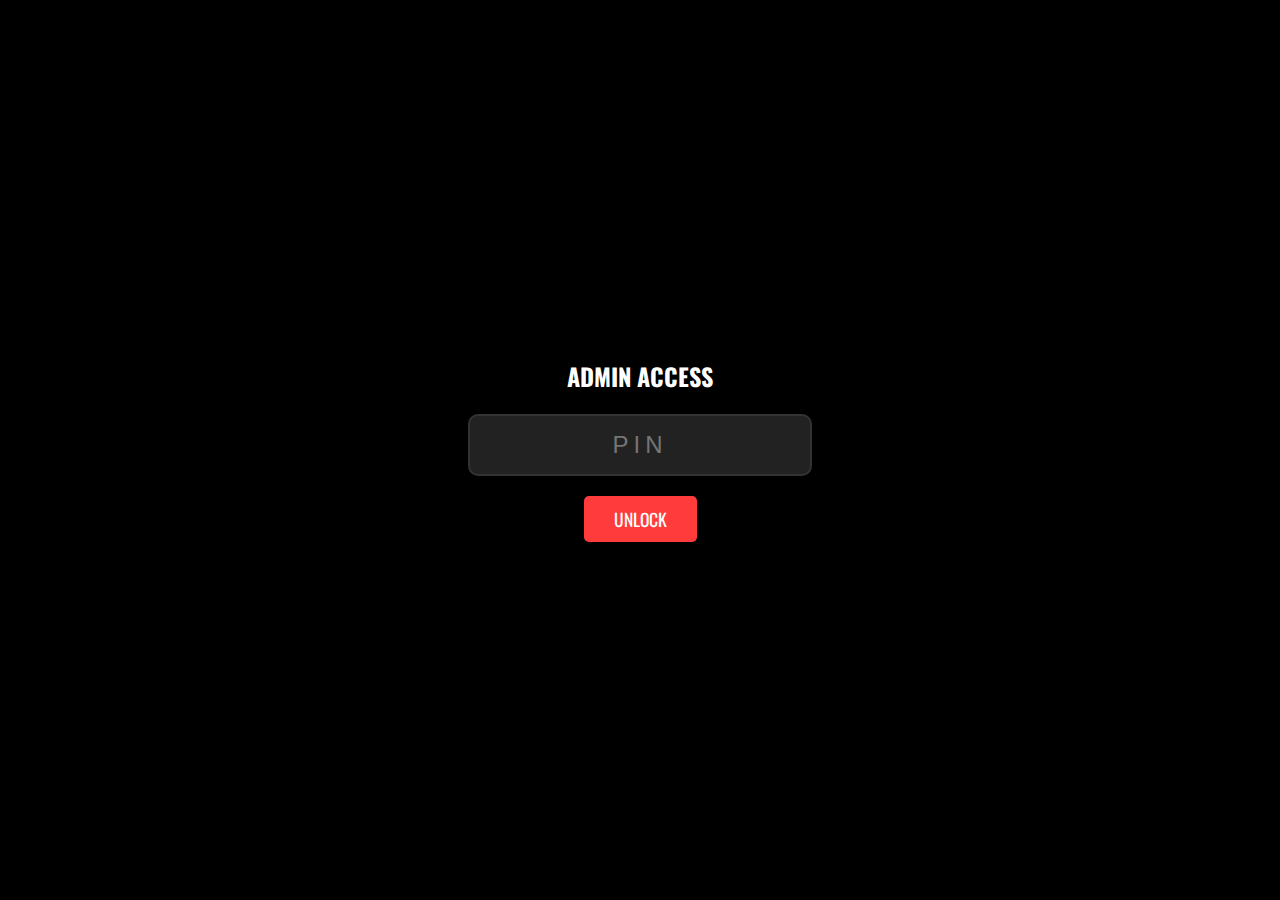
<file: admin.html>
<!DOCTYPE html>
<html lang="en">
<head>
    <meta charset="UTF-8">
    <meta name="viewport" content="width=device-width, initial-scale=1.0">
    <title>Admin Panel | Chandhu-Fitness</title>
    
    <link href="https://fonts.googleapis.com/css2?family=Oswald:wght@400;600&family=Montserrat:wght@300;400;600&display=swap" rel="stylesheet">
    <link rel="stylesheet" href="https://cdnjs.cloudflare.com/ajax/libs/font-awesome/6.4.0/css/all.min.css">

    <style>
        :root { 
            --primary: #ff3b3b; 
            --dark: #050505; 
            --sidebar: #0a0a0a;
            --card: #141414; 
            --text: #fff; 
            --text-muted: #888;
        }
        * { box-sizing: border-box; margin: 0; padding: 0; }

        body { 
            background: var(--dark); color: var(--text); font-family: 'Montserrat', sans-serif;
            height: 100vh; overflow: hidden; /* Prevent body scroll, use inner scroll */
            display: flex;
        }

        /* --- 1. LOGIN SCREEN --- */
        #login-screen {
            position: fixed; top: 0; left: 0; width: 100%; height: 100%;
            background: #000; z-index: 9999; display: flex; justify-content: center; align-items: center;
            flex-direction: column;
        }
        #pin-input {
            padding: 15px; font-size: 1.5rem; text-align: center; letter-spacing: 5px;
            background: #222; border: 2px solid #333; color: white; border-radius: 10px; margin-bottom: 20px;
        }
        .login-btn {
            padding: 10px 30px; background: var(--primary); border: none; color: white;
            font-family: 'Oswald', sans-serif; cursor: pointer; border-radius: 5px; font-size: 1.1rem;
        }

        /* --- 2. SIDEBAR --- */
        .sidebar {
            width: 250px; background: var(--sidebar); height: 100%;
            display: flex; flex-direction: column; border-right: 1px solid #222;
            padding: 20px; transition: 0.3s;
        }
        .brand {
            font-family: 'Oswald', sans-serif; font-size: 1.5rem; color: white;
            margin-bottom: 40px; text-align: center;
        }
        .brand span { color: var(--primary); }

        .menu-item {
            padding: 15px; margin-bottom: 10px; border-radius: 8px; cursor: pointer;
            color: #aaa; transition: 0.3s; font-weight: 500; display: flex; align-items: center; gap: 10px;
        }
        .menu-item:hover, .menu-item.active {
            background: var(--primary); color: white; box-shadow: 0 4px 15px rgba(255, 59, 59, 0.3);
        }
        .menu-item i { width: 20px; text-align: center; }

        /* --- 3. MAIN CONTENT --- */
        .main-content {
            flex: 1; padding: 30px; overflow-y: auto; position: relative;
        }

        /* Top Stats Bar */
        .stats-grid { 
            display: grid; grid-template-columns: repeat(auto-fit, minmax(200px, 1fr)); 
            gap: 20px; margin-bottom: 30px; 
        }
        .stat-card { 
            background: var(--card); padding: 20px; border-radius: 12px; border: 1px solid #222; 
            display: flex; flex-direction: column; justify-content: center;
        }
        .stat-num { font-size: 2rem; font-weight: 700; color: white; font-family: 'Oswald', sans-serif; }
        .stat-label { font-size: 0.8rem; color: #888; text-transform: uppercase; margin-bottom: 5px; }

        /* Page Title */
        .section-header {
            display: flex; justify-content: space-between; align-items: center; margin-bottom: 20px;
        }
        .page-title { font-family: 'Oswald', sans-serif; font-size: 1.8rem; }
        
        .search-box { 
            padding: 10px 15px; background: #111; border: 1px solid #333; color: white; 
            border-radius: 5px; width: 300px;
        }

        /* Table */
        .table-container { 
            background: var(--card); border-radius: 12px; border: 1px solid #222; overflow: hidden; 
        }
        table { width: 100%; border-collapse: collapse; }
        th { text-align: left; padding: 18px; background: #1a1a1a; color: #888; font-size: 0.8rem; text-transform: uppercase; }
        td { padding: 15px 18px; border-bottom: 1px solid #222; font-size: 0.95rem; }
        tr:last-child td { border-bottom: none; }
        tr:hover { background: rgba(255,255,255,0.02); }

        /* Status Badges */
        .badge { padding: 5px 10px; border-radius: 5px; font-size: 0.75rem; font-weight: bold; }
        .bg-active { background: rgba(0, 255, 136, 0.1); color: #00ff88; }
        .bg-expired { background: rgba(255, 59, 59, 0.1); color: #ff3b3b; }
        .bg-soon { background: rgba(255, 183, 0, 0.1); color: #ffb700; }

        /* Mobile */
        @media (max-width: 768px) {
            body { flex-direction: column; overflow: auto; }
            .sidebar { width: 100%; height: auto; flex-direction: row; overflow-x: auto; padding: 10px; }
            .brand { display: none; }
            .menu-item { white-space: nowrap; font-size: 0.8rem; padding: 10px; }
            .main-content { padding: 15px; }
            .search-box { width: 100%; }
        }
    </style>
</head>
<body>

    <div id="login-screen">
        <h2 style="margin-bottom:20px; font-family:'Oswald',sans-serif">ADMIN ACCESS</h2>
        <input type="password" id="pin-input" placeholder="PIN" maxlength="4">
        <button class="login-btn" onclick="checkPin()">UNLOCK</button>
        <p id="error-msg" style="color:red; margin-top:15px; display:none;">Incorrect PIN</p>
    </div>

    <div class="sidebar" id="sidebar" style="display:none;">
        <div class="brand">CHANDHU<span>FITNESS</span></div>
        
        <div class="menu-item active" onclick="switchView('all', this)">
            <i class="fas fa-home"></i> Dashboard
        </div>
        <div class="menu-item" onclick="switchView('active', this)">
            <i class="fas fa-check-circle"></i> Active Members
        </div>
        <div class="menu-item" onclick="switchView('soon', this)">
            <i class="fas fa-clock"></i> Expiring Soon
        </div>
        <div class="menu-item" onclick="switchView('expired', this)">
            <i class="fas fa-times-circle"></i> Expired List
        </div>
    </div>

    <div class="main-content" id="main-content" style="display:none;">
        
        <div class="stats-grid">
            <div class="stat-card">
                <div class="stat-label">Total Revenue</div>
                <div class="stat-num" style="color:var(--primary);">₹<span id="stat-revenue">0</span></div>
            </div>
            <div class="stat-card">
                <div class="stat-label">Active Members</div>
                <div class="stat-num" style="color:#00ff88;" id="stat-active">0</div>
            </div>
            <div class="stat-card">
                <div class="stat-label">Expiring Soon</div>
                <div class="stat-num" style="color:#ffb700;" id="stat-soon">0</div>
            </div>
        </div>

        <div class="section-header">
            <h2 class="page-title" id="page-title">All Members</h2>
            <input type="text" class="search-box" id="searchInput" placeholder="Search..." onkeyup="filterTable()">
        </div>

        <div class="table-container">
            <div id="loader" style="padding:40px; text-align:center; color:#666;">
                <i class="fas fa-spinner fa-spin"></i> Loading Data...
            </div>
            <table id="dataTable" style="display:none;">
                <thead>
                    <tr>
                        <th>Name</th>
                        <th>Phone</th>
                        <th>Plan</th>
                        <th>Expiry Date</th>
                        <th>Status</th>
                        <th>Action</th>
                    </tr>
                </thead>
                <tbody id="table-body">
                    </tbody>
            </table>
        </div>

    </div>

    <script>
        // --- CONFIGURATION ---
        // 1. YOUR APPS SCRIPT URL
        const SCRIPT_URL = 'https://script.google.com/macros/s/AKfycbynxK5255t3pAmsCHsQegf1L_pS4bTICU9PeJPUvobGxty1Ld1jYO103b6woWGd7yVFpQ/exec'; 
        
        // 2. PIN CONFIG (1234)
        const PIN_HASH = "03ac674216f3e15c761ee1a5e255f067953623c8b388b4459e13f978d7c846f4";

        // Global Data Variables
        let allMembers = []; // Deduplicated list
        let currentView = 'all'; // Default View

        // --- LOGIN LOGIC ---
        async function checkPin() {
            const input = document.getElementById('pin-input').value;
            const hash = await sha256(input);
            if(hash === PIN_HASH) {
                document.getElementById('login-screen').style.display = 'none';
                document.getElementById('sidebar').style.display = 'flex';
                document.getElementById('main-content').style.display = 'block';
                fetchData();
            } else {
                document.getElementById('error-msg').style.display = 'block';
            }
        }

        async function sha256(message) {
            const msgBuffer = new TextEncoder().encode(message);
            const hashBuffer = await crypto.subtle.digest('SHA-256', msgBuffer);
            return Array.from(new Uint8Array(hashBuffer)).map(b => b.toString(16).padStart(2, '0')).join('');
        }

        // --- FETCH DATA ---
        function fetchData() {
            fetch(SCRIPT_URL)
                .then(res => res.json())
                .then(data => processData(data.data))
                .catch(err => console.error(err));
        }

        // --- PROCESS DATA (Smart Logic) ---
        function processData(rows) {
            // 1. Calculate Revenue (From raw history)
            let totalRevenue = 0;
            rows.slice(1).forEach(r => totalRevenue += parseInt(r[4]) || 0);
            document.getElementById('stat-revenue').innerText = totalRevenue.toLocaleString();

            // 2. Deduplicate (Keep Latest Entry per Phone)
            let memberMap = {};
            rows.slice(1).forEach(r => {
                const phone = r[2];
                const joinDate = new Date(r[0]);
                if (!memberMap[phone] || joinDate > new Date(memberMap[phone].joinDate)) {
                    // Normalize Data Object
                    memberMap[phone] = {
                        joinDate: r[0],
                        name: r[1],
                        phone: r[2],
                        plan: r[3],
                        amount: r[4],
                        daysLeft: parseInt(r[7])
                    };
                }
            });

            allMembers = Object.values(memberMap);

            // 3. Update Status Counts
            let active = 0, soon = 0;
            allMembers.forEach(m => {
                if (m.daysLeft >= 0) active++;
                if (m.daysLeft >= 0 && m.daysLeft <= 7) soon++;
            });
            document.getElementById('stat-active').innerText = active;
            document.getElementById('stat-soon').innerText = soon;

            // 4. Show Initial Table
            document.getElementById('loader').style.display = 'none';
            document.getElementById('dataTable').style.display = 'table';
            renderTable(allMembers);
        }

        // --- VIEW SWITCHER ---
        function switchView(view, btnElement) {
            currentView = view;
            
            // 1. Update Sidebar UI
            document.querySelectorAll('.menu-item').forEach(el => el.classList.remove('active'));
            btnElement.classList.add('active');

            // 2. Filter Data
            let filteredData = [];
            const titleEl = document.getElementById('page-title');

            if (view === 'all') {
                filteredData = allMembers;
                titleEl.innerText = "Dashboard Overview";
            } else if (view === 'active') {
                filteredData = allMembers.filter(m => m.daysLeft >= 0);
                titleEl.innerText = "Active Members List";
            } else if (view === 'expired') {
                filteredData = allMembers.filter(m => m.daysLeft < 0);
                titleEl.innerText = "Expired Members List";
            } else if (view === 'soon') {
                filteredData = allMembers.filter(m => m.daysLeft >= 0 && m.daysLeft <= 7);
                titleEl.innerText = "Expiring Soon";
            }

            renderTable(filteredData);
        }

        // --- RENDER TABLE ---
        function renderTable(data) {
            const tbody = document.getElementById('table-body');
            tbody.innerHTML = '';

            // Sort by days left (ascending)
            data.sort((a, b) => a.daysLeft - b.daysLeft);

            data.forEach(m => {
                let badgeClass = 'bg-active';
                let statusText = `${m.daysLeft} Days Left`;

                if (m.daysLeft < 0) {
                    badgeClass = 'bg-expired';
                    statusText = 'Expired';
                } else if (m.daysLeft <= 7) {
                    badgeClass = 'bg-soon';
                }

                // Calculate Expiry Date string
                let joinObj = new Date(m.joinDate);
                let months = (m.plan === 'PLATINUM') ? 6 : 1;
                joinObj.setMonth(joinObj.getMonth() + months);
                let expiryStr = joinObj.toISOString().split('T')[0];

                const tr = `
                    <tr>
                        <td style="font-weight:600; color:white;">${m.name}</td>
                        <td>${m.phone}</td>
                        <td>${m.plan}</td>
                        <td style="color:#aaa;">${expiryStr}</td>
                        <td><span class="badge ${badgeClass}">${statusText}</span></td>
                        <td>
                            <a href="https://wa.me/91${m.phone}?text=Hello ${m.name}, your membership status is: ${statusText}. Please renew." target="_blank" style="color:#25D366; font-size:1.2rem;">
                                <i class="fab fa-whatsapp"></i>
                            </a>
                        </td>
                    </tr>
                `;
                tbody.innerHTML += tr;
            });
        }

        // --- SEARCH ---
        function filterTable() {
            const term = document.getElementById('searchInput').value.toLowerCase();
            const rows = document.getElementById('table-body').getElementsByTagName('tr');

            for(let row of rows) {
                const text = row.innerText.toLowerCase();
                row.style.display = text.includes(term) ? '' : 'none';
            }
        }
    </script>
</body>
</html>
</file>
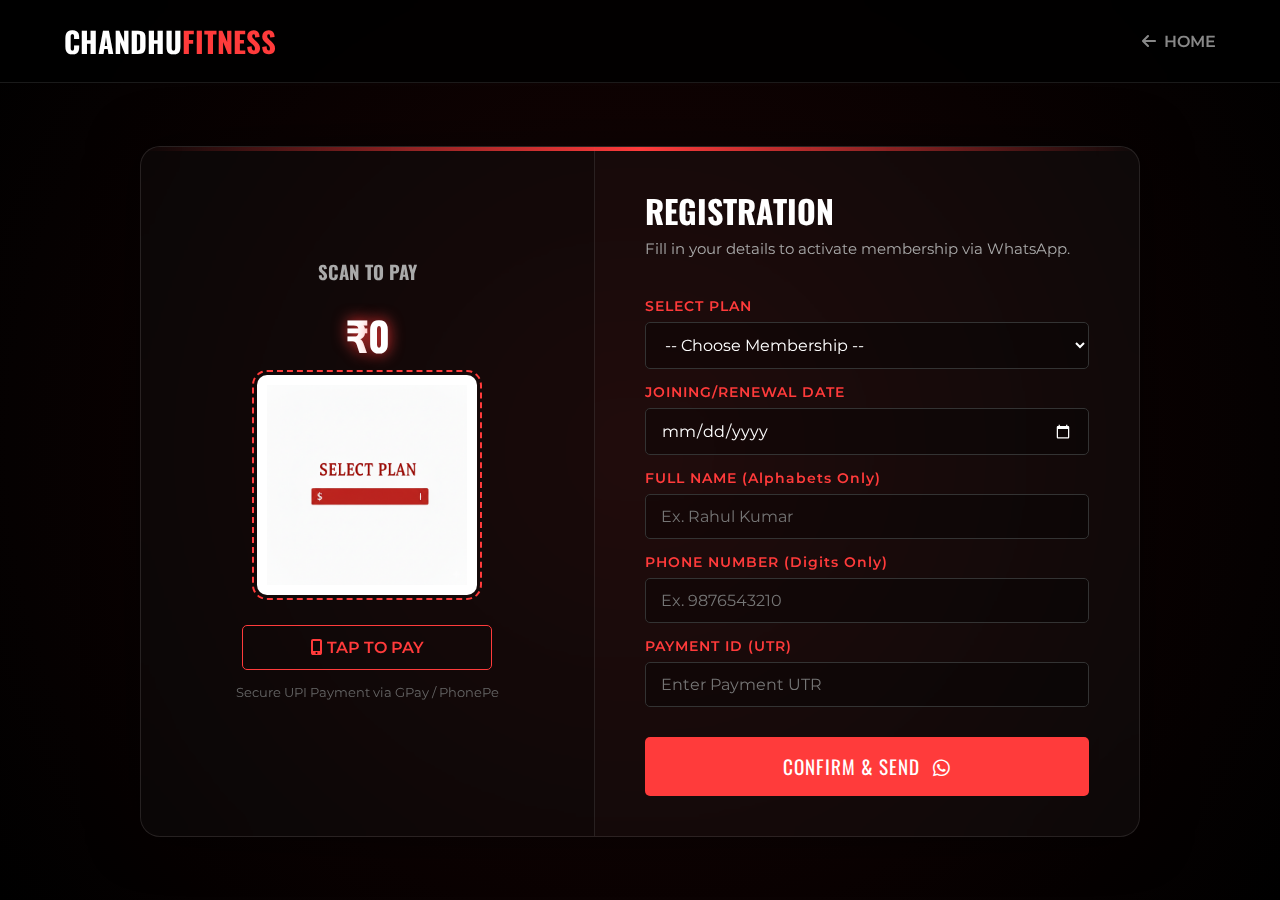
<file: join.html>
<!DOCTYPE html>
<html lang="en">
<head>
    <meta charset="UTF-8">
    <meta name="viewport" content="width=device-width, initial-scale=1.0">
    <title>Secure Checkout | Chandhu-Fitness</title>
    
    <link href="https://unpkg.com/aos@2.3.1/dist/aos.css" rel="stylesheet">
    <link href="https://fonts.googleapis.com/css2?family=Oswald:wght@400;600;700&family=Montserrat:wght@300;400;600&display=swap" rel="stylesheet">
    <link rel="stylesheet" href="https://cdnjs.cloudflare.com/ajax/libs/font-awesome/6.4.0/css/all.min.css">

    <style>
        /* --- ORIGINAL DARK THEME VARIABLES --- */
        :root {
            --primary: #ff3b3b;
            --primary-glow: rgba(255, 59, 59, 0.5);
            --dark: #050505;
            --bg-card: rgba(255, 255, 255, 0.03);
            --text: #ffffff;
            --glass-border: 1px solid rgba(255, 255, 255, 0.1);
        }

        * { margin: 0; padding: 0; box-sizing: border-box; }
        
        body { 
            background-color: var(--dark); 
            background-image: radial-gradient(circle at 50% 50%, #1a0505 0%, #000000 100%);
            color: var(--text); 
            font-family: 'Montserrat', sans-serif; 
            min-height: 100vh;
            display: flex;
            flex-direction: column;
        }

        /* --- HEADER --- */
        header { 
            padding: 20px 5%; display: flex; justify-content: space-between; align-items: center; 
            background: rgba(0,0,0,0.8); backdrop-filter: blur(10px); border-bottom: 1px solid rgba(255,255,255,0.1);
        }
        .logo { font-family: 'Oswald', sans-serif; font-size: 1.8rem; font-weight: 700; color: white; text-decoration: none; }
        .logo span { color: var(--primary); }
        .back-link { color: #888; text-decoration: none; font-weight: 600; transition: 0.3s; display: flex; align-items: center; gap: 8px; }
        .back-link:hover { color: var(--primary); }

        /* --- MAIN LAYOUT --- */
        .container {
            flex: 1;
            display: flex;
            align-items: center;
            justify-content: center;
            padding: 40px 20px;
        }

        .split-card {
            display: grid;
            grid-template-columns: 1fr 1.2fr; /* Wider right side for form */
            background: var(--bg-card);
            backdrop-filter: blur(15px);
            border: var(--glass-border);
            border-radius: 20px;
            overflow: hidden;
            box-shadow: 0 0 50px rgba(0,0,0,0.5);
            max-width: 1000px;
            width: 100%;
            position: relative;
        }

        /* Top Red Line */
        .split-card::before {
            content: ''; position: absolute; top: 0; left: 0; width: 100%; height: 4px;
            background: linear-gradient(90deg, transparent, var(--primary), transparent);
        }

        /* --- LEFT SIDE: PAYMENT (QR) --- */
        .pay-section {
            padding: 40px;
            border-right: 1px solid rgba(255,255,255,0.1);
            text-align: center;
            display: flex;
            flex-direction: column;
            justify-content: center;
            align-items: center;
            background: rgba(0,0,0,0.2);
        }

        .qr-box {
            background: white;
            padding: 10px;
            border-radius: 10px;
            margin-bottom: 20px;
            width: 220px; height: 220px;
            position: relative;
        }
        .qr-box img { width: 100%; height: 100%; object-fit: contain; }
        
        /* Spin effect around QR */
        .qr-box::after {
            content: ''; position: absolute; inset: -5px; 
            border: 2px dashed var(--primary); border-radius: 15px;
            animation: spin 10s linear infinite;
        }

        .price-tag {
            font-size: 2.5rem; font-weight: 800; color: white; margin: 10px 0;
            font-family: 'Oswald', sans-serif; text-shadow: 0 0 15px var(--primary);
        }
        
        .tap-btn {
            background: transparent; border: 1px solid var(--primary); color: var(--primary);
            padding: 12px 30px; border-radius: 5px; font-weight: 600;
            display: inline-block; width: 100%; max-width: 250px;
            margin-top: 10px; transition: 0.3s; text-decoration: none;
        }
        .tap-btn:hover { background: var(--primary); color: white; box-shadow: 0 0 20px var(--primary-glow); }

        /* --- RIGHT SIDE: FORM --- */
        .verify-section {
            padding: 40px 50px;
            display: flex;
            flex-direction: column;
            justify-content: center;
        }

        h2 { font-family: 'Oswald', sans-serif; font-size: 2rem; margin-bottom: 5px; color: white; }
        p { color: #aaa; margin-bottom: 25px; font-size: 0.95rem; }

        label { font-size: 0.85rem; font-weight: 600; color: var(--primary); display: block; margin-bottom: 8px; margin-top: 15px; letter-spacing: 1px; }
        
        input, select { 
            width: 100%; padding: 12px 15px; 
            background: rgba(0,0,0,0.3); border: 1px solid #333; 
            border-radius: 5px; font-size: 1rem; color: white;
            transition: 0.3s; font-family: 'Montserrat', sans-serif;
        }
        input:focus, select:focus { outline: none; border-color: var(--primary); background: rgba(0,0,0,0.5); }

        /* Custom Date Picker Icon Color Fix */
        input[type="date"]::-webkit-calendar-picker-indicator {
            filter: invert(1);
            cursor: pointer;
        }

        .submit-btn {
            background: var(--primary); color: white;
            padding: 15px; text-align: center; border-radius: 5px;
            font-family: 'Oswald', sans-serif; font-size: 1.2rem; letter-spacing: 1px;
            transition: 0.3s; border: none; cursor: pointer; width: 100%; margin-top: 30px;
        }
        .submit-btn:hover { background: white; color: var(--primary); box-shadow: 0 0 20px var(--primary-glow); }

        /* --- RESPONSIVE --- */
        @media (max-width: 768px) {
            .split-card { grid-template-columns: 1fr; }
            .pay-section { border-right: none; border-bottom: 1px solid rgba(255,255,255,0.1); padding: 30px 20px; }
            .verify-section { padding: 30px 20px; }
        }

        @keyframes spin { 100% { transform: rotate(360deg); } }
    </style>
</head>
<body>

    <header>
        <a href="index.html" class="logo">CHANDHU<span>FITNESS</span></a>
        <a href="index.html" class="back-link"><i class="fas fa-arrow-left"></i> HOME</a>
    </header>

    <div class="container">
        <div class="split-card" data-aos="fade-up">
            
            <div class="pay-section">
                <h3 style="font-family:'Oswald',sans-serif; margin-bottom:10px; color:#aaa;">SCAN TO PAY</h3>
                
                <div class="price-tag">₹<span id="displayPrice">0</span></div>
                
                <div class="qr-box">
                    <img id="dynamicQR" src="images/select_plan.png" alt="Select a plan to generate QR">
                </div>

                <a id="upiLink" href="#" class="tap-btn">
                    <i class="fas fa-mobile-alt"></i> TAP TO PAY
                </a>
                
                <p style="font-size:0.8rem; color:#666; margin-top:15px;">
                    Secure UPI Payment via GPay / PhonePe
                </p>
            </div>

            <div class="verify-section">
                <h2>REGISTRATION</h2>
                <p>Fill in your details to activate membership via WhatsApp.</p>

                <form onsubmit="submitToWhatsApp(event)">
                    
                    <label>SELECT PLAN</label>
                    <select id="planSelect" onchange="updatePaymentDetails()">
                        <option value="none">-- Choose Membership --</option>
                        <option value="SILVER" data-price="699">SILVER PLAN - ₹699</option>
                        <option value="GOLD" data-price="799">GOLD PLAN - ₹799</option>
                        <option value="PLATINUM" data-price="4999">PLATINUM (6 Months) - ₹4999</option>
                        <option value="CUSTOM" data-price="0">CUSTOM AMOUNT (Partial/PT)</option>
                    </select>

                    <div id="customAmountBox" style="display: none;">
                        <label>ENTER AMOUNT (₹)</label>
                        <input type="number" id="customPriceInput" placeholder="Enter amount" oninput="updateCustomPrice()">
                    </div>

                    <label>JOINING/RENEWAL DATE</label>
                    <input type="date" id="joinDate" required>

                    <label>FULL NAME (Alphabets Only)</label>
                    <input type="text" id="userName" required placeholder="Ex. Rahul Kumar" oninput="validateName(this)">

                    <label>PHONE NUMBER (Digits Only)</label>
                    <input type="tel" id="userPhone" required placeholder="Ex. 9876543210" maxlength="10" oninput="validatePhone(this)">

                    <label>PAYMENT ID (UTR)</label>
                    <input type="text" id="userTxn" placeholder="Enter Payment UTR">

                    <button type="submit" class="submit-btn">
                        CONFIRM & SEND <i class="fab fa-whatsapp" style="margin-left:8px"></i>
                    </button>
                </form>
            </div>

        </div>
    </div>

    <script src="https://unpkg.com/aos@2.3.1/dist/aos.js"></script>
    <script>
        AOS.init({ duration: 800 });

        // --- CONFIGURATION ---
        const myUPI = "chandhufitness@upi"; 
        const myName = "Chandhu Fitness";
        const ownerNumber = "919535690976"; // Your WhatsApp Number

        // --- VALIDATION LOGIC ---
        function validateName(input) {
            // Replaces anything that is NOT a letter or space
            input.value = input.value.replace(/[^a-zA-Z\s]/g, '');
        }

        function validatePhone(input) {
            // Replaces anything that is NOT a number
            input.value = input.value.replace(/[^0-9]/g, '');
        }

        // --- PAYMENT LOGIC ---
        function updatePaymentDetails() {
            const select = document.getElementById('planSelect');
            const customBox = document.getElementById('customAmountBox');
            const qrImage = document.getElementById('dynamicQR');
            
            // 1. Handle Custom Plan
            if (select.value === "CUSTOM") {
                customBox.style.display = "block";
                document.getElementById('displayPrice').innerText = "0";
                
                // SHOW PREVIEW IMAGE (Replace URL with your local image: 'images/enter_amount.png')
                qrImage.src = "https://via.placeholder.com/250x250.png?text=Enter+Amount"; 
                return;
            } else {
                customBox.style.display = "none";
            }

            // 2. Handle "No Selection"
            if (select.value === "none") {
                document.getElementById('displayPrice').innerText = "0";
                // Show default "Select Plan" image
                qrImage.src = "images/select_plan.png";
                return;
            }

            // 3. Handle Standard Plans (Silver/Gold)
            const selectedOption = select.options[select.selectedIndex];
            const price = selectedOption.getAttribute('data-price');
            
            generateQR(price);
        }

        function updateCustomPrice() {
            const price = document.getElementById('customPriceInput').value;
            const qrImage = document.getElementById('dynamicQR');

            if (price && price > 0) {
                // If user typed a number, generate real QR
                generateQR(price);
            } else {
                // If input is empty, switch back to PREVIEW IMAGE
                document.getElementById('displayPrice').innerText = "0";
                qrImage.src = "https://via.placeholder.com/250x250.png?text=Enter+Amount";
            }
        }

        function generateQR(price) {
            // Update Price Display
            document.getElementById('displayPrice').innerText = price;

            // Generate UPI Link
            let upiString = `upi://pay?pa=${myUPI}&pn=${myName}&am=${price}&cu=INR`;
            document.getElementById('upiLink').href = upiString;

            // Generate Smart QR
            if(price > 0) {
                let qrUrl = `https://api.qrserver.com/v1/create-qr-code/?size=250x250&data=${encodeURIComponent(upiString)}`;
                document.getElementById('dynamicQR').src = qrUrl;
            }
        }

        function submitToWhatsApp(e) {
            e.preventDefault();

            const select = document.getElementById('planSelect');
            let plan = select.value;
            let price = document.getElementById('displayPrice').innerText;
            
            const date = document.getElementById('joinDate').value;
            const name = document.getElementById('userName').value;
            const phone = document.getElementById('userPhone').value;
            const txn = document.getElementById('userTxn').value;

            if(plan === "none" || price == "0") {
                alert("Please select a valid plan or enter an amount.");
                return;
            }

            // Create Message
            const message = `*NEW MEMBERSHIP REQUEST*%0A%0A` +
                            `🏋️ *Plan:* ${plan}%0A` +
                            `💰 *Amount:* ₹${price}%0A` +
                            `📅 *Join Date:* ${date}%0A` +
                            `👤 *Name:* ${name}%0A` +
                            `📞 *Phone:* ${phone}%0A` +
                            `🧾 *Txn ID:* ${txn}%0A%0A` +
                            `_Please verify my payment and activate account._`;

            // Open WhatsApp
            window.open(`https://wa.me/${ownerNumber}?text=${message}`, '_blank');
        }
    </script>
</body>
</html>
</file>
